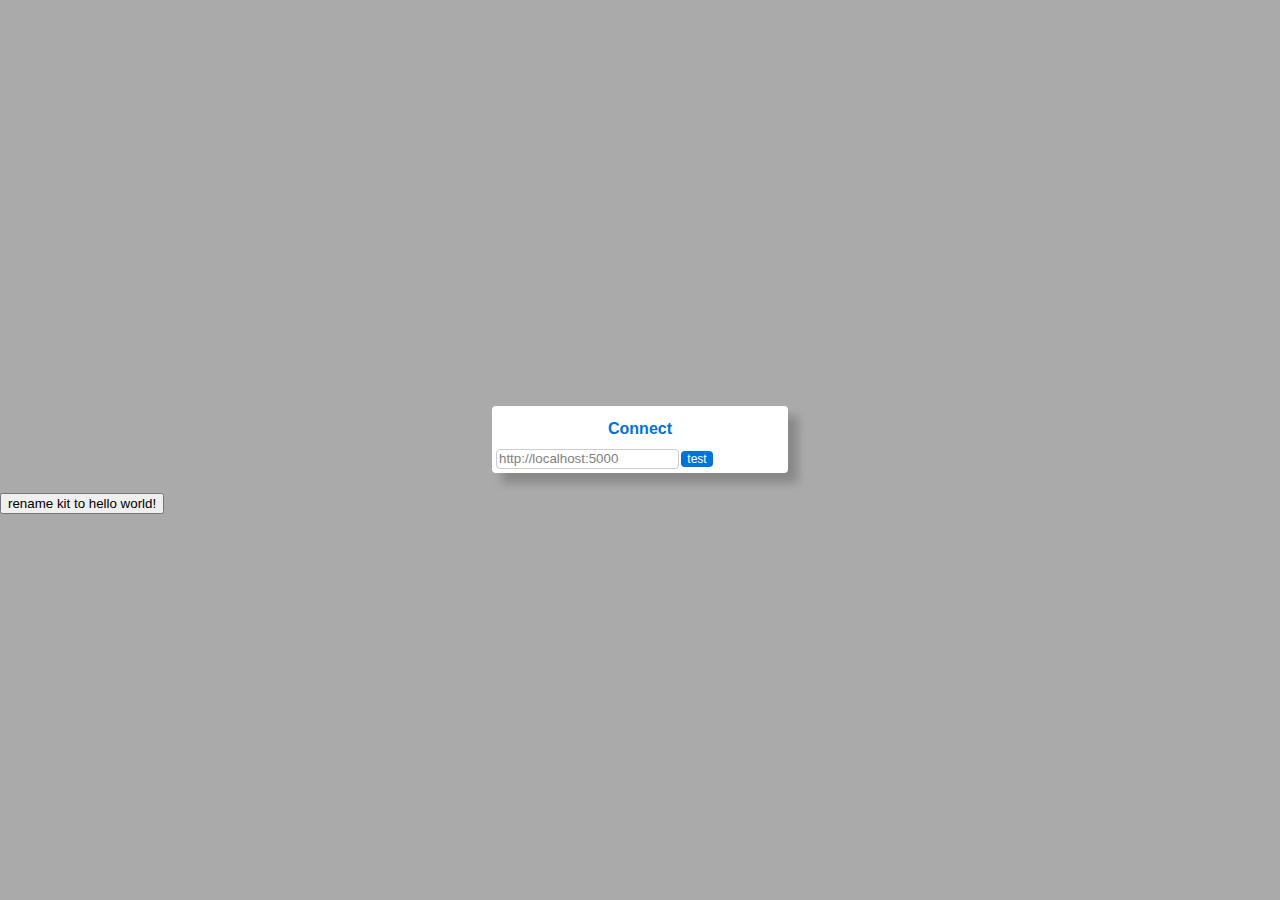
<file: js/index.html>
<html>
<head>
  	<meta charset="UTF-8">
  	<link rel="stylesheet" href="style.css">
  	<title>Spinal Things</title>
</head>

<body>

	<!-- load the spinal helper script -->
	<script type="text/javascript" src="libraries/promise_spinal.js"></script>

	<!-- load the connection script -->
	<script type="text/javascript" src="libraries/spinal_menu.js"></script>	

	<!-- load the main hello world script. -->
	<script type="text/javascript" src="main.js"></script>
</body>
</html>
</file>
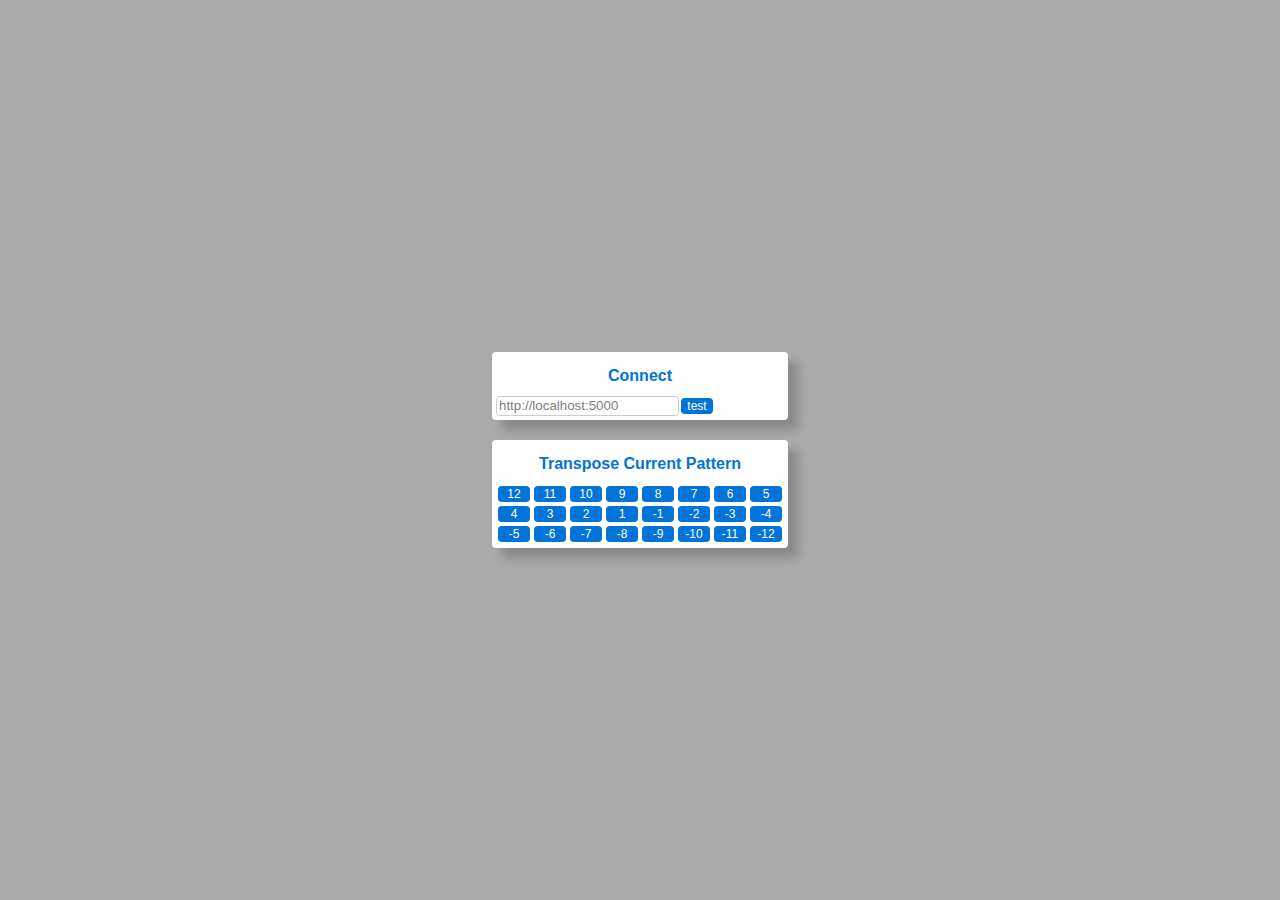
<file: js/pattern_transpose/index.html>
<html>
<head>
  	<meta charset="UTF-8">
  	<link rel="stylesheet" href="../style.css">
  	<title>Spinal Pattern Transposer</title>
</head>

<body>

	
	<!-- load the spinal helper script -->
	<script type="text/javascript" src="../libraries/promise_spinal.js"></script>

	<!-- load the connection script -->
	<script type="text/javascript" src="../libraries/spinal_menu.js"></script>	

	<script type="text/javascript" src="main.js"></script>
</body>
</html>
</file>
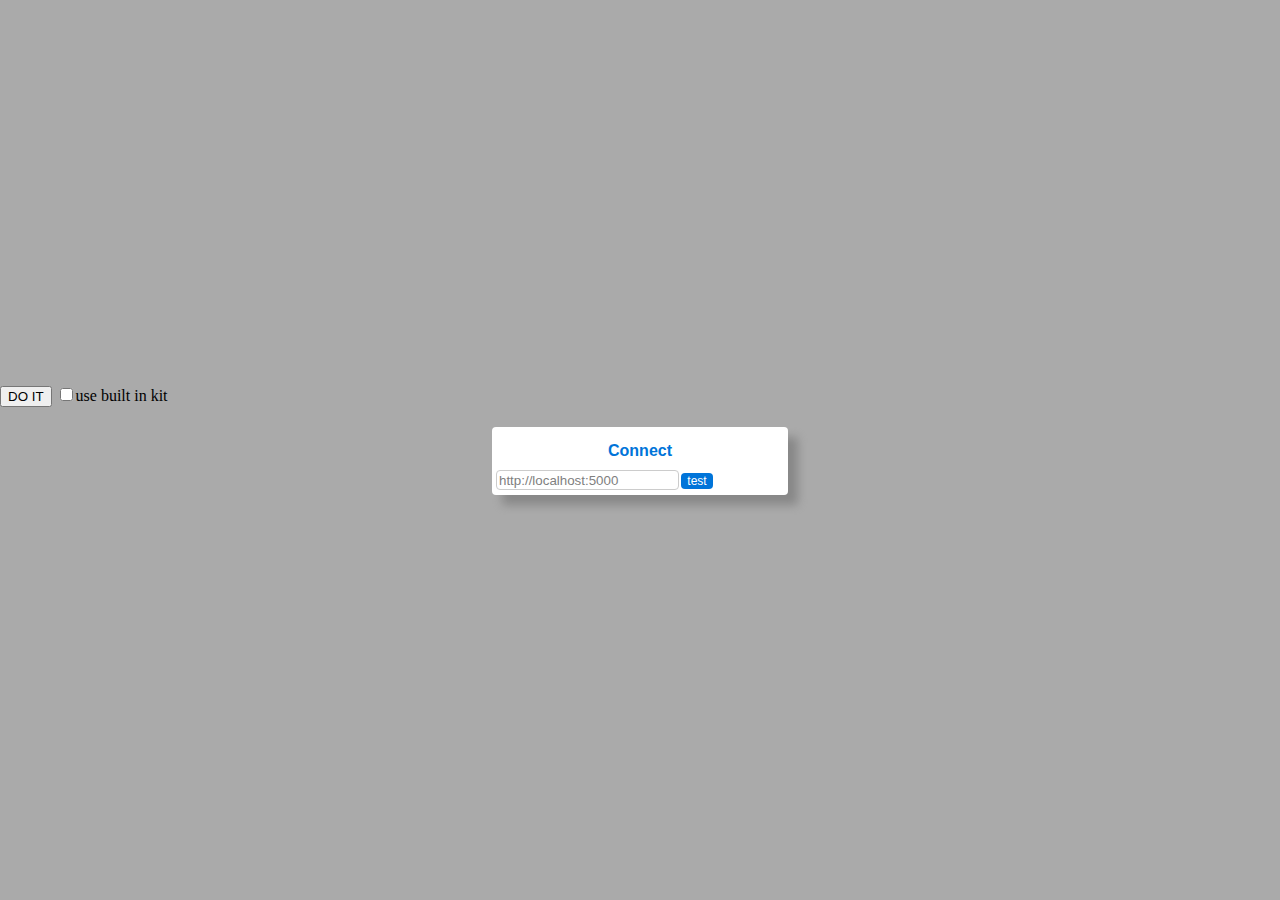
<file: js/spectral/index.html>
<html>
<head>
  	<meta charset="UTF-8">
  	<link rel="stylesheet" href="../style.css">
  	<title>Spectral [DANGER LOUD]</title>
</head>

<body>

	<input type="button" value="DO IT" id="doit"/>
	<input type="checkbox" id="usekit">use built in kit</input>

	<!-- load the spinal helper script -->
	<script type="text/javascript" src="../libraries/promise_spinal.js"></script>

	<!-- load the connection script -->
	<script type="text/javascript" src="../libraries/spinal_menu.js"></script>	

	<!-- load the main hello world script. -->
	<script type="text/javascript" src="main.js"></script>


</body>
</html>
</file>
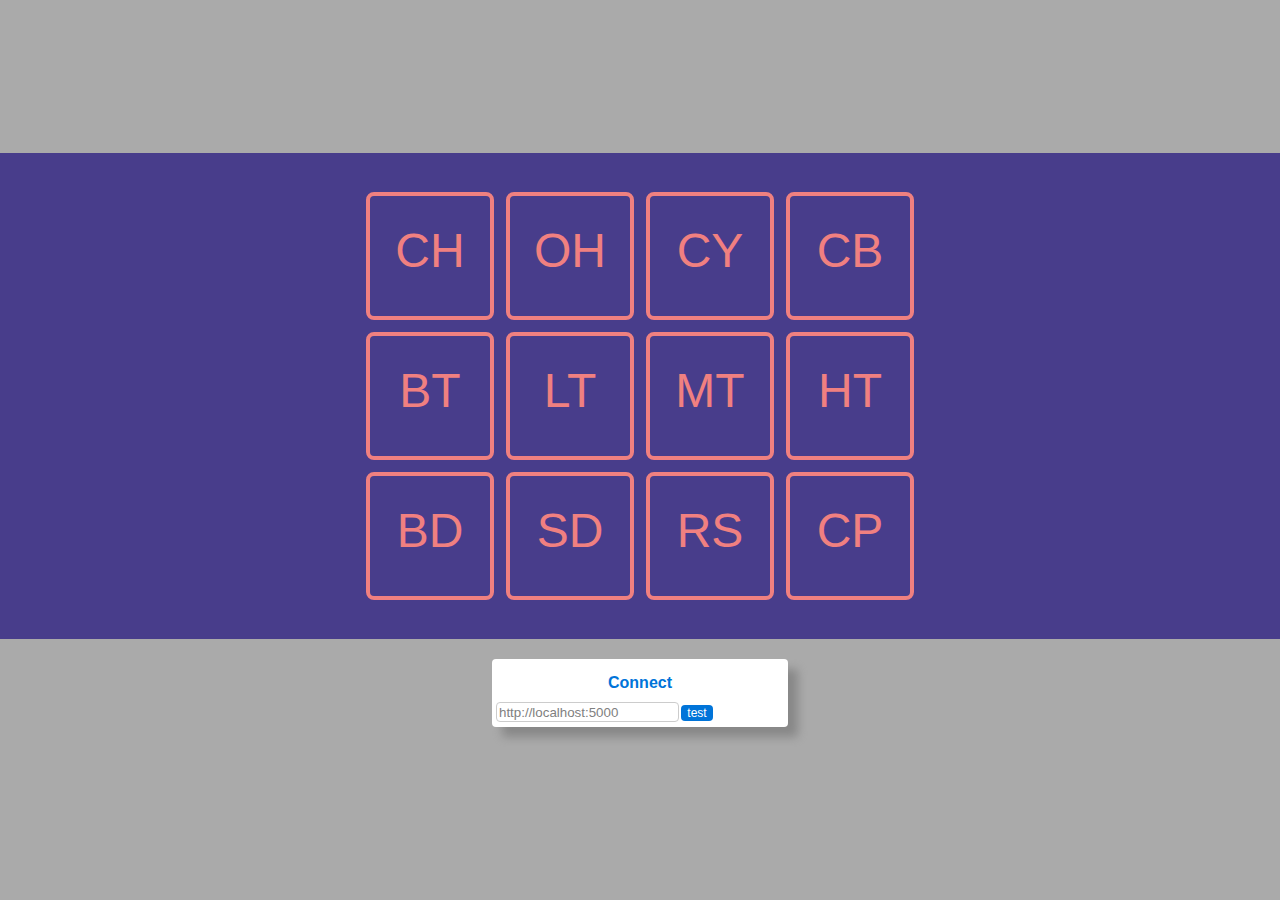
<file: js/track_select/index.html>
<html>
<head>
  	<meta charset="UTF-8">
    <meta name="apple-mobile-web-app-capable" content="yes">
    <meta name="apple-mobile-web-app-status-bar-style" content="black-translucent">
  	<link rel="stylesheet" href="../style.css">
  	<title>Track Select</title>
</head>

<body>

	<!-- load the spinal helper script -->
	<script type="text/javascript" src="../libraries/promise_spinal.js"></script>

	<!-- load the connection script -->
	<script type="text/javascript" src="../libraries/spinal_menu.js"></script>	

	<!-- load the main hello world script. -->
	<script type="text/javascript" src="main.js"></script>

    <div id="trackselect"></div>
</body>
</html>
</file>
<file: js/style.css>
.button {
	background-color: #0074D9; 
	/*padding: 16px;*/
    border: #4CAF50;
    color: white;
    text-align: center;
    text-decoration: none;
    display: inline-block;
    font-size: 12px;
    width: 32px;
    margin: 2px;

    -webkit-transition-duration: 0.2s; /* Safari */
    transition-duration: 0.2s;
    cursor: pointer;
    border-radius: 4px;
}

.button:hover {
    background-color: #F012BE;
    color: white;
}

.boxthing{
	/*position: absolute;*/
	width: 288px;
	padding: 4px;
	margin-top: 20px;
	margin-bottom: 20px;
	margin-left: auto;
	margin-right: auto;
	align-items: center;
	background-color: white;
	border-radius: 4px;
	box-shadow: 10px 10px 10px #888888;
}

span {
	color: #0074D9;
	font-family: "HelveticaNeue-Light", "Helvetica Neue Light", "Helvetica Neue", Helvetica, Arial, "Lucida Grande", sans-serif;
	font-size: 12px;
	font-weight: 800;
}

.textinput {
	border: none; /* <-- This thing here */
    border:solid 1px #ccc;
    border-radius: 4px;
    color: gray;
    height: 20px;
}

h1 {
	/*font-family: Helvetica;*/
	font-family: "HelveticaNeue-Light", "Helvetica Neue Light", "Helvetica Neue", Helvetica, Arial, "Lucida Grande", sans-serif;
	font-size: 16px;
	font-weight: 800;
	text-align: center;
	color: #0074D9;
}

label {
	font-family: "HelveticaNeue-Light", "Helvetica Neue Light", "Helvetica Neue", Helvetica, Arial, "Lucida Grande", sans-serif;
	font-size: 14px;
}

body {
	align-content: center;
	background-color: #AAAAAA;
	margin: 0px;
}

canvas {
	border-radius: 4px;
	box-shadow: 10px 10px 10px #888888;
	display: flex;
}

#trackselect {
	background-color: darkslateblue;
	display: flex;
	align-items: center;
	justify-content: center;
	margin: 0px;
}

.trackselecttable {
	font-family: "HelveticaNeue-Light", "Helvetica Neue Light", "Helvetica Neue", Helvetica, Arial, "Lucida Grande", sans-serif;
	font-size: 48px;

	-webkit-user-select: none;  /* Chrome all / Safari all */
  	-moz-user-select: none;     /* Firefox all */
  	-ms-user-select: none;      /* IE 10+ */
  	user-select: none;          /* Likely future */  

	overflow: hidden;
	/*margin: 32px;*/
	padding: 32px;

	/*display: flex;*/

	display: flex;
	align-items: center;
	margin: 0px;
}

.trackselecttrack {
	

	border-radius: 8px;
	border:solid 4px lightcoral;
	color: lightcoral;
	height: 120px; 
    width: 120px;
	text-align:center; 
    vertical-align:middle;
	margin: 4px;
	cursor: pointer;

	/*box-shadow: 10px 10px 10px #888888;*/

	transition-duration: 0.1s;
	line-height: 110px;

	/*position: relative;*/
	/*top: 50%;*/
	/*transform: translateY(-50%);*/
}

.trackselecttrack[selected="true"] {
	background-color:lightcoral;
	border-color: lightcoral;
	color: darkslateblue;
}
</file>
